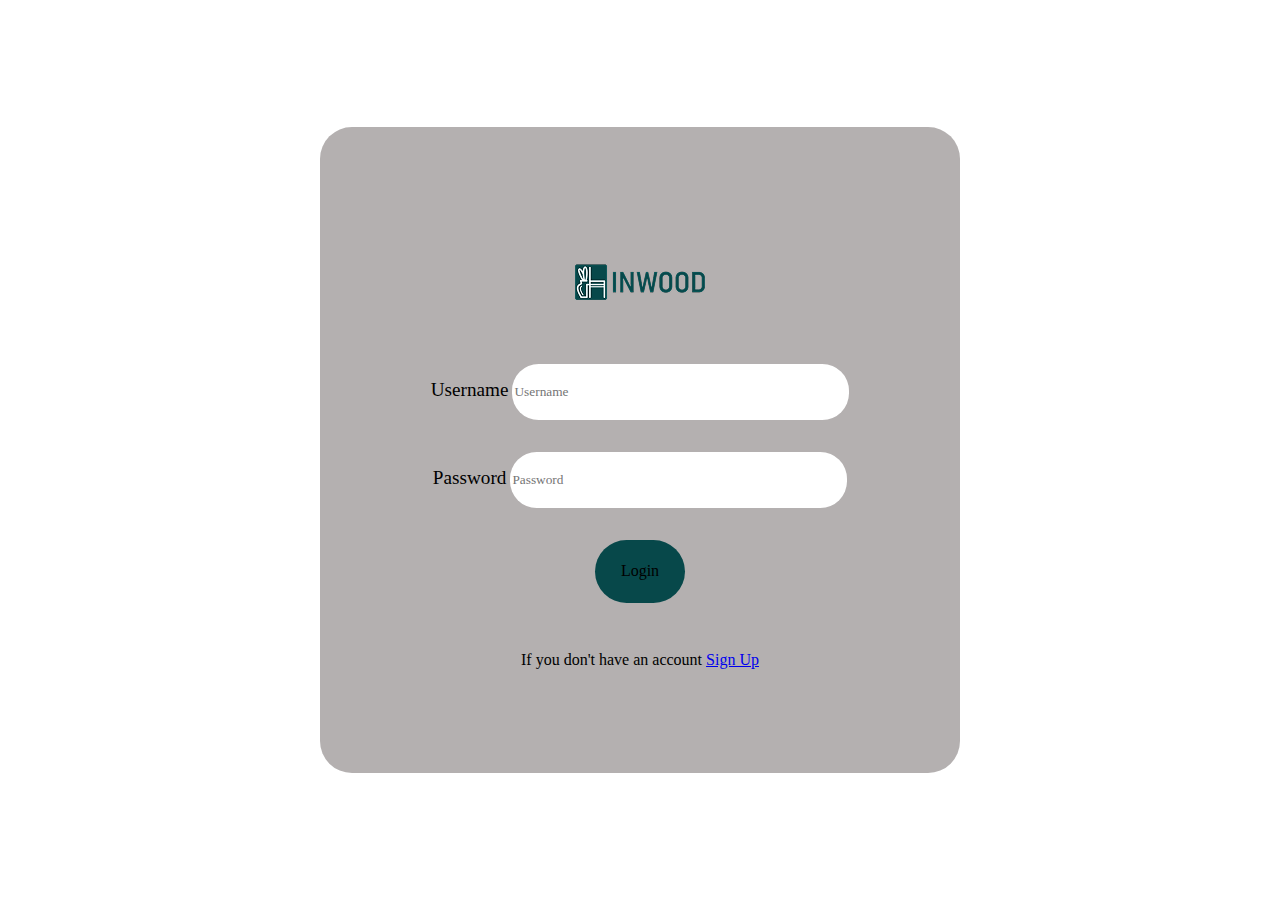
<file: html/login.html>
<!DOCTYPE html>
<html lang="en">
<head>
    <meta charset="UTF-8">
    <meta name="viewport" content="width=, initial-scale=1.0">
    <link rel="stylesheet" href="../css/login.css">
    <title>Document</title>
</head>
<body>
    <div class="main">
        <form action="">
            <img src="/images/logo1.png" alt="">
            <div>
                <label for="Username">Username</label>
                <input type="text" placeholder="Username" id="">
            </div>
            <div>
                <label for="Password">Password</label>
                <input type="text" placeholder="Password" id="">
            </div>
            <button>Login</button>
            <p>If you don't have an account <a href="signup.html">Sign Up</a></p>
        </form>
    </div>
</body>
</html>
</file>
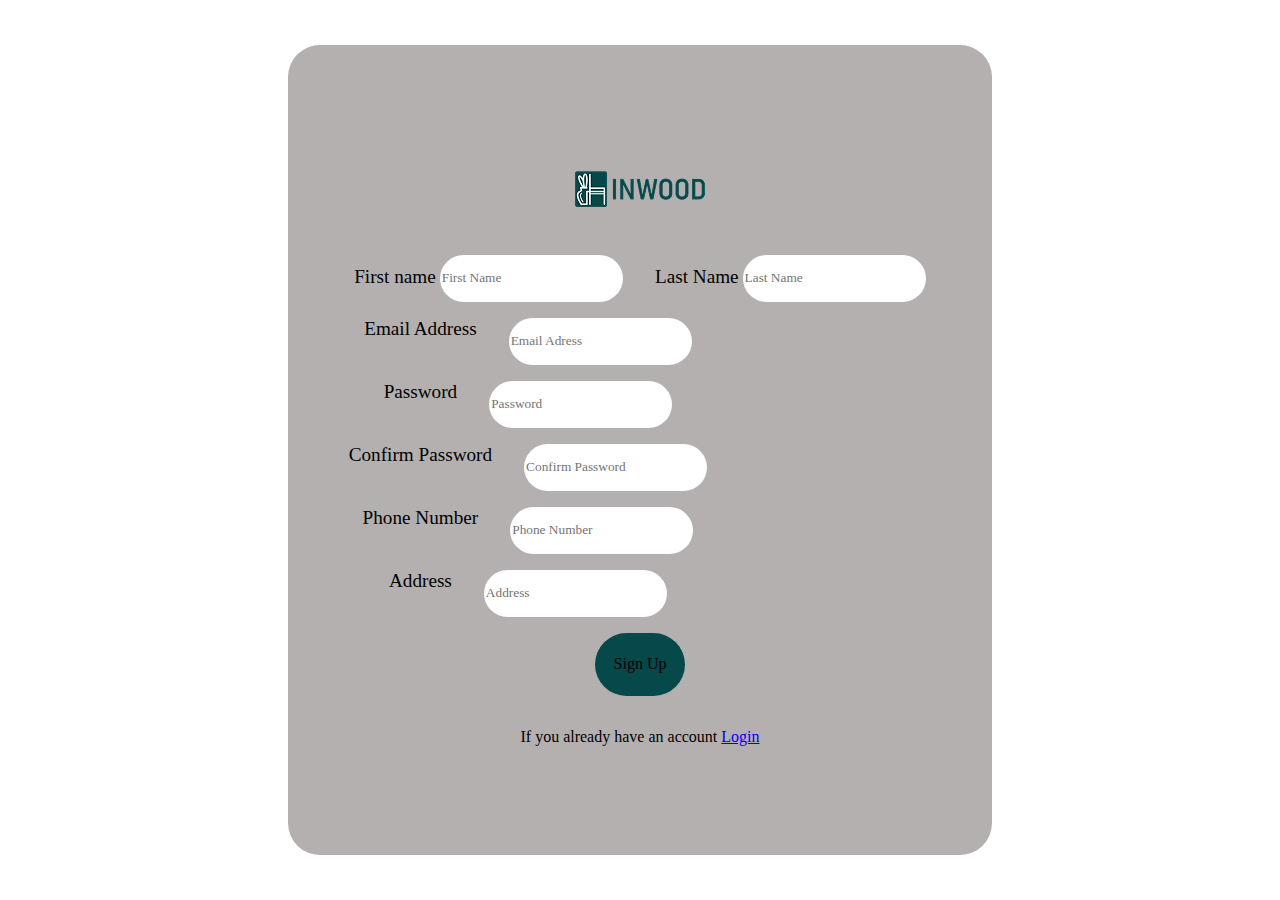
<file: html/signup.html>
<!DOCTYPE html>
<html lang="en">
<head>
    <meta charset="UTF-8">
    <meta name="viewport" content="width=device-width, initial-scale=1.0">
    <link rel="stylesheet" href="/css/signup.css">
    <title>Document</title>
</head>
<body>
    <div class="main">
        <form action="">
            <img src="/images/logo1.png" alt="">
            <div>
                <span>
                    <div>
                        <label for="First name">First name</label>
                    <input type="text" placeholder="First Name" id="">
                    </div>
                    <div>
                        <label for="Last name">Last Name</label>
                    <input type="text" placeholder="Last Name" id="">
                    </div>
                </span> 
            </div>
            <div class="one">
                <label for="">Email Address</label>
                <input type="text" placeholder="Email Adress" id="">
            </div>
            <div class="two">
                <label for="">Password</label>
                <input type="text" placeholder="Password" id="">
            </div>
            <div class="three">
                <label for="">Confirm Password</label>
                <input type="text" placeholder="Confirm Password" id="">
            </div>
            <div class="four">
                <label for="">Phone Number</label>
                <input type="text" placeholder="Phone Number" id="">
            </div>
            <div class="five">
                <label for="">Address</label>
                <input type="text" placeholder="Address" id="">
            </div>
            <button>Sign Up</button>
            <p>If you already have an account <a href="login.html">Login</a></p>
        </form>
    </div>
</body>
</html>
</file>
<file: css/login.css>
body{
    margin: 0;
    padding: 0;
}

.main{
    display: flex;
    justify-content: center;
    align-items: center;
    height: 100vh;
}
form{
    border: none;
    border-radius: 2em;
    height: 70vh;
    width: 50vw;
    display: flex;
    justify-content: center;
    align-items: center;
    flex-direction: column;
    gap: 2em;
    padding-top: 1em;
    background-color: rgb(180, 176, 176);
}

input{
    height: 6vh;
    width: 26vw;
    font-family: "Playfair Display", serif;
    border-radius: 2em;
    border: none;
}

label{
    font-family: "Playfair Display", serif bold;
    font-size: larger;
}

button{
    border: none;
    border-radius: 2em;
    height: 7vh;
    width: 7vw;
    font-family: "Playfair Display", serif;
    font-size: medium;
    background-color:  #07484A;
}

img{
    display: flex;
    justify-content: center;
    align-items: center;
    padding-top: 2em;
    margin-bottom: 2em;
}
</file>
<file: css/signup.css>
body{
    margin: 0;
    padding: o;
}

.main{
    height: 100vh;
    display: flex;
    justify-content: center;
    align-items: center;
}

form{
    border: none;
    border-radius: 2em;
    height: 90vh;
    width: 55vw;
    display: flex;
    justify-content: center;
    align-items: center;
    flex-direction: column;
    gap: 1em;
    /* margin-top: 3em; */
    /* padding-top: 1em; */
    background-color: rgb(180, 176, 176);

}
span{
    display: flex;
    justify-content: center;
    align-items: center;
    gap: 2em;
}
img{
    display: flex;
    justify-content: center;
    align-items: center;
    padding-top: 2em;
    margin-bottom: 2em;
}

.one, .two, .three, .four, .five{ 
    margin-right: 14em;
    display: flex;
    justify-content:left;
    gap: 2em;
    /* margin-left: em; */
    
}
input{
    height: 5vh;
    width: 14vw;
    font-family: "Playfair Display", serif;
    border-radius: 2em;
    border: none;
}

label{
    font-family: "Playfair Display", serif bold;
    font-size: larger;
}

button{
    border: none;
    border-radius: 2em;
    height: 7vh;
    width: 7vw;
    font-family: "Playfair Display", serif;
    font-size: medium;
    background-color:  #07484A;
}
</file>
